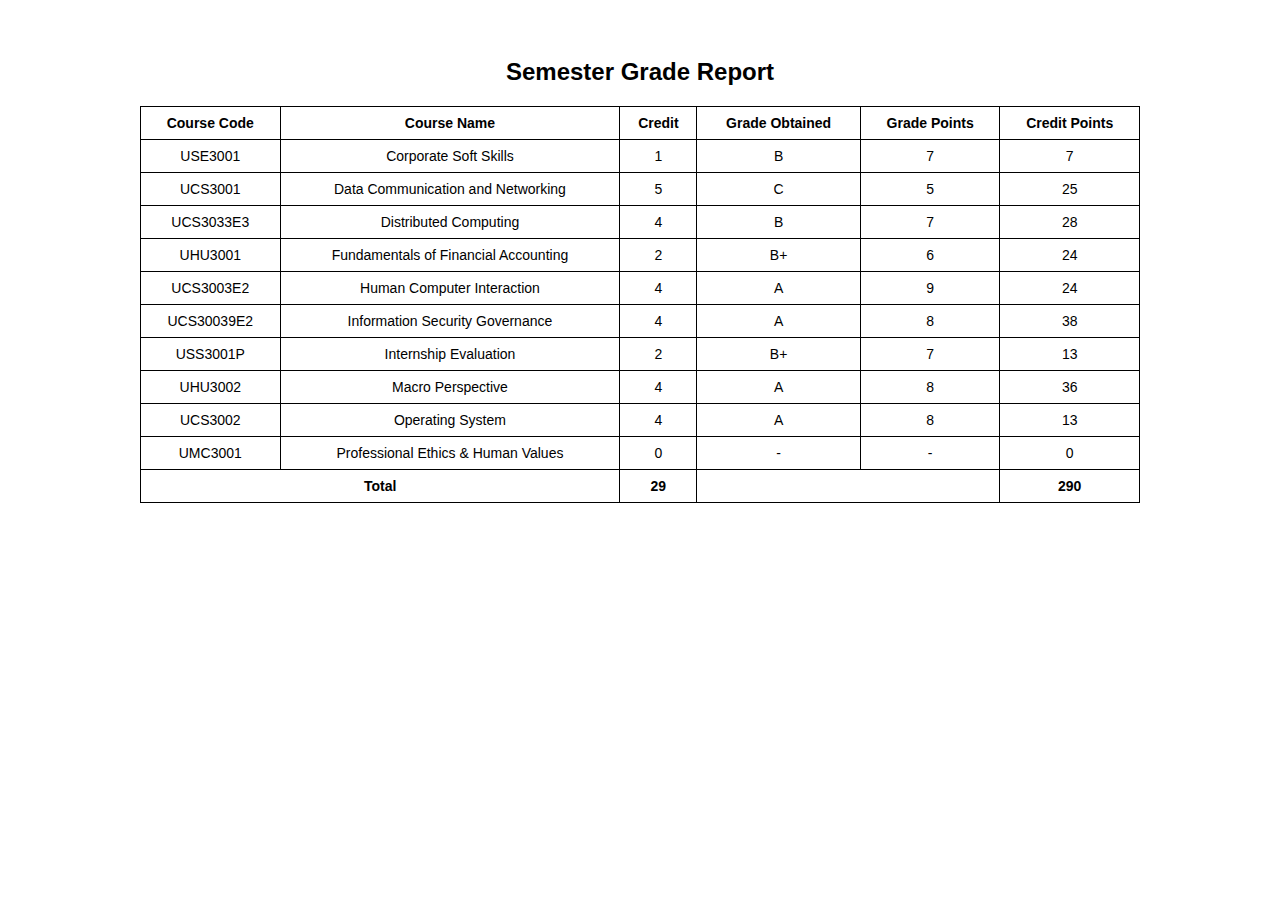
<file: coursepath.html>
<!DOCTYPE html>
<html lang="en">
<head>
    <meta charset="UTF-8">
    <title>Semester Result</title>

    <style>
        body {
            font-family: Arial, sans-serif;
            background: white;
            padding: 30px;
        }

        .container {
            max-width: 1000px;
            margin: auto;
        }

        h2 {
            text-align: center;
            margin-bottom: 20px;
        }

        table {
            width: 100%;
            border-collapse: collapse;
            font-size: 14px;
        }

        th, td {
            border: 1px solid black;
            padding: 8px;
            text-align: center;
        }

        th {
            font-weight: bold;
        }

        .total-row td {
            font-weight: bold;
        }
    </style>
</head>

<body>

<div class="container">
    <h2>Semester Grade Report</h2>

    <table>
        <tr>
            <th>Course Code</th>
            <th>Course Name</th>
            <th>Credit</th>
            <th>Grade Obtained</th>
            <th>Grade Points</th>
            <th>Credit Points</th>
        </tr>

        <tr>
            <td>USE3001</td>
            <td>Corporate Soft Skills</td>
            <td>1</td>
            <td>B</td>
            <td>7</td>
            <td>7</td>
        </tr>

        <tr>
            <td>UCS3001</td>
            <td>Data Communication and Networking</td>
            <td>5</td>
            <td>C</td>
            <td>5</td>
            <td>25</td>
        </tr>

        <tr>
            <td>UCS3033E3</td>
            <td>Distributed Computing</td>
            <td>4</td>
            <td>B</td>
            <td>7</td>
            <td>28</td>
        </tr>

        <tr>
            <td>UHU3001</td>
            <td>Fundamentals of Financial Accounting</td>
            <td>2</td>
            <td>B+</td>
            <td>6</td>
            <td>24</td>
        </tr>

        <tr>
            <td>UCS3003E2</td>
            <td>Human Computer Interaction</td>
            <td>4</td>
            <td>A</td>
            <td>9</td>
            <td>24</td>
        </tr>

        <tr>
            <td>UCS30039E2</td>
            <td>Information Security Governance</td>
            <td>4</td>
            <td>A</td>
            <td>8</td>
            <td>38</td>
        </tr>

        <tr>
            <td>USS3001P</td>
            <td>Internship Evaluation</td>
            <td>2</td>
            <td>B+</td>
            <td>7</td>
            <td>13</td>
        </tr>

        <tr>
            <td>UHU3002</td>
            <td>Macro Perspective</td>
            <td>4</td>
            <td>A</td>
            <td>8</td>
            <td>36</td>
        </tr>

        <tr>
            <td>UCS3002</td>
            <td>Operating System</td>
            <td>4</td>
            <td>A</td>
            <td>8</td>
            <td>13</td>
        </tr>

        <tr>
            <td>UMC3001</td>
            <td>Professional Ethics & Human Values</td>
            <td>0</td>
            <td>-</td>
            <td>-</td>
            <td>0</td>
        </tr>

        <tr class="total-row">
            <td colspan="2">Total</td>
            <td>29</td>
            <td colspan="2"></td>
            <td>290</td>
        </tr>
    </table>
</div>

</body>
</html>
</file>
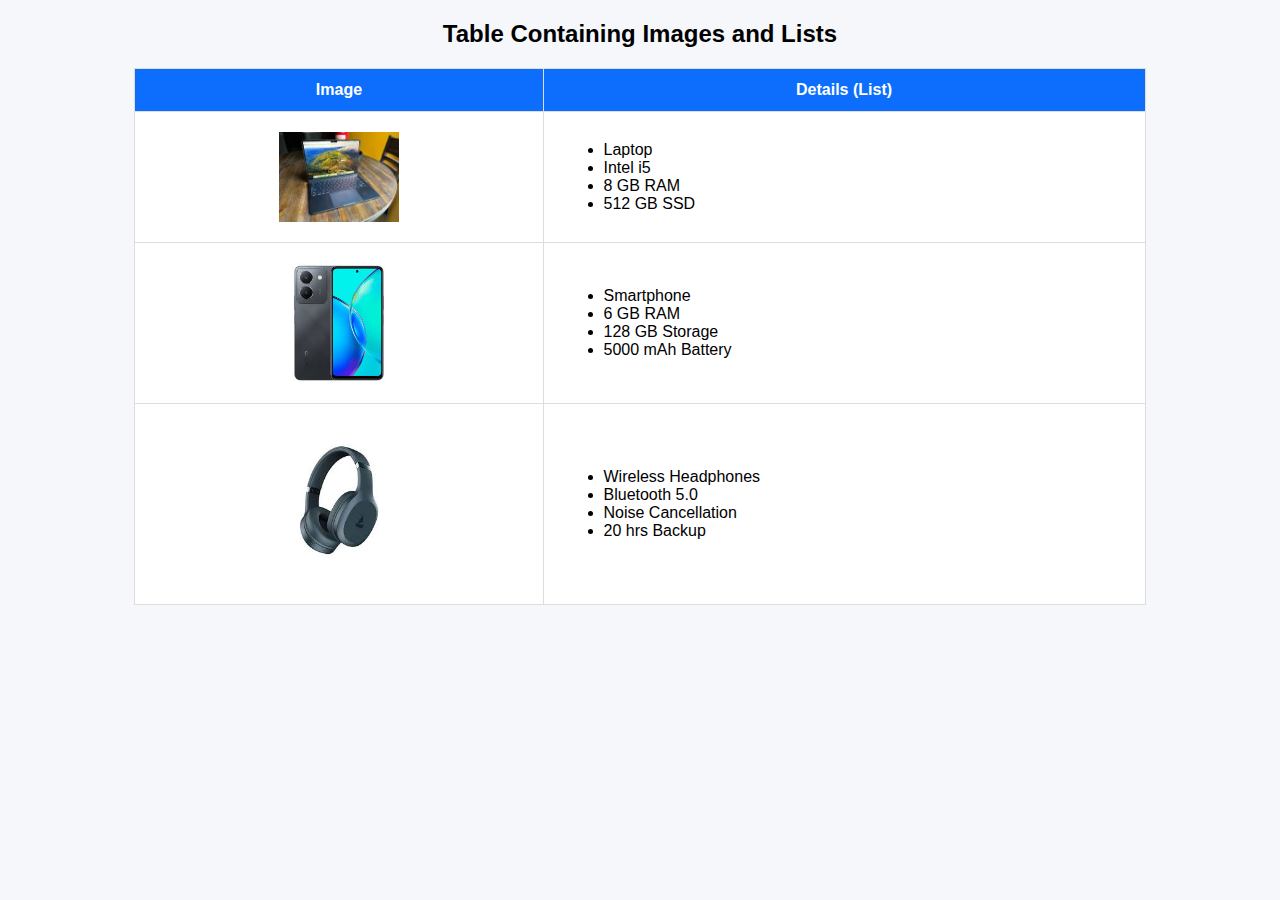
<file: labtask1.html>
<!DOCTYPE html>
<html lang="en">
<head>
    <meta charset="UTF-8">
    <title>Table Containing Images and Lists</title>
    <style>
        body {
            font-family: Arial, sans-serif;
            background: #f5f7fa;
        }

        h2 {
            text-align: center;
        }

        table {
            width: 80%;
            margin: auto;
            border-collapse: collapse;
            background: white;
        }

        th {
            background: #0d6efd;
            color: white;
            padding: 12px;
            border: 1px solid #ddd;
        }

        td {
            padding: 20px;
            border: 1px solid #ddd;
            vertical-align: middle;
        }

        img {
            width: 120px;
            display: block;
            margin: auto;
        }

        ul {
            margin: 0;
        }
    </style>
</head>
<body>

<h2>Table Containing Images and Lists</h2>

<table>
    <tr>
        <th>Image</th>
        <th>Details (List)</th>
    </tr>

    <tr>
        <td>
            <img src="[data-uri]" alt="Laptop">
        </td>
        <td>
            <ul>
                <li>Laptop</li>
                <li>Intel i5</li>
                <li>8 GB RAM</li>
                <li>512 GB SSD</li>
            </ul>
        </td>
    </tr>

    <tr>
        <td>
            <img src="[data-uri]" alt="Mobile">
        </td>
        <td>
            <ul>
                <li>Smartphone</li>
                <li>6 GB RAM</li>
                <li>128 GB Storage</li>
                <li>5000 mAh Battery</li>
            </ul>
        </td>
    </tr>

    <tr>
        <td>
            <img src="[data-uri]" alt="Headphones">
        </td>
        <td>
            <ul>
                <li>Wireless Headphones</li>
                <li>Bluetooth 5.0</li>
                <li>Noise Cancellation</li>
                <li>20 hrs Backup</li>
            </ul>
        </td>
    </tr>
</table>

</body>
</html>
</file>
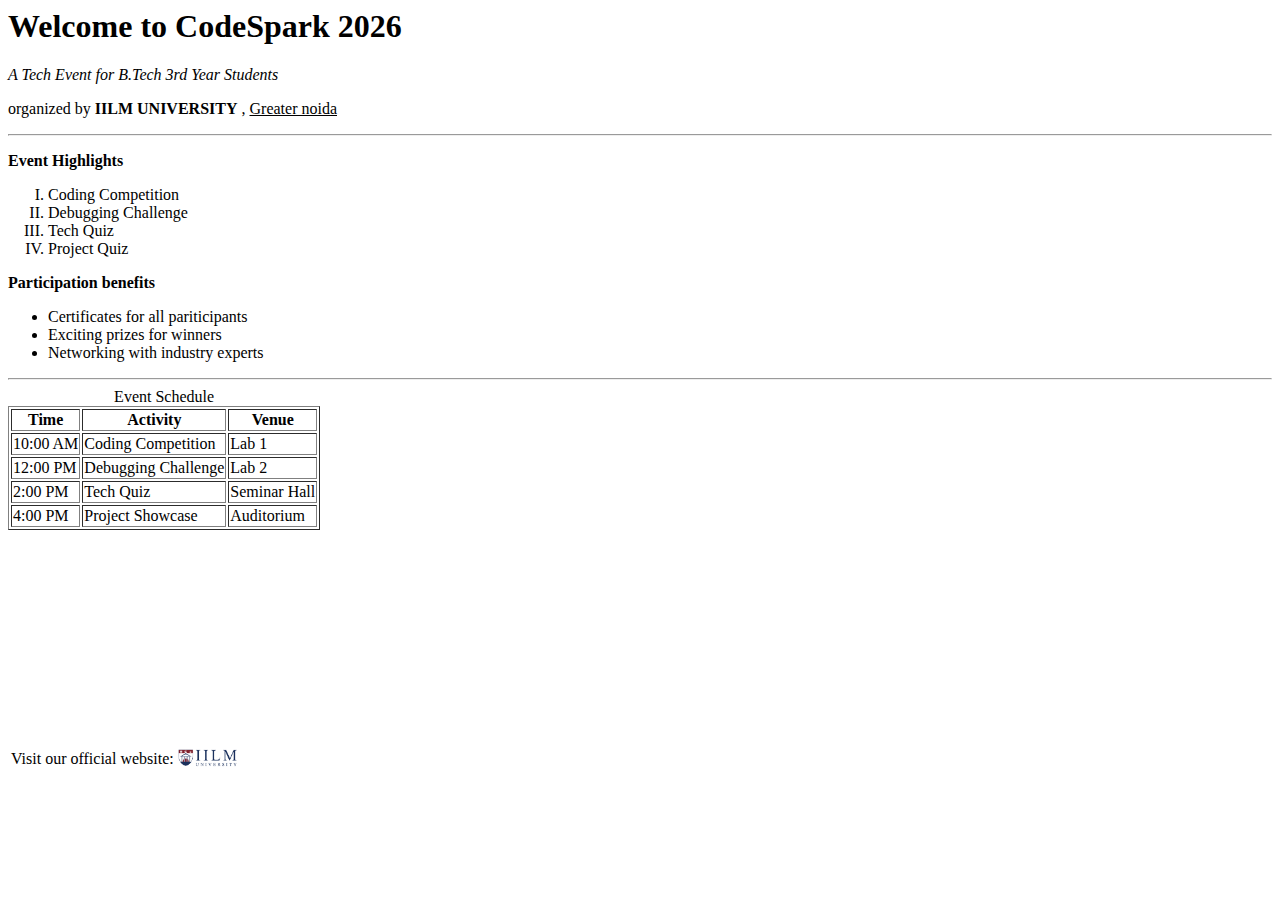
<file: name.html>
<html lang="en">
<head>
    <title>Document</title>
</head>
<body>
    <h1><b>Welcome to CodeSpark 2026</b></h1>
    <p><i>A Tech Event for B.Tech 3rd Year Students</i></p>
    <p>organized by <b>IILM UNIVERSITY</b> , <u>Greater noida</u></p>
    
    <hr>
    
    <p><b>Event Highlights</b></p>
    
    <ol type="I" start="1">
        <li>Coding Competition</li>
        <li>Debugging Challenge</li>
        <li>Tech Quiz</li>
        <li>Project Quiz</li>
    </ol>

    <p><b>Participation benefits</b></p>
    <ul>
        <li>Certificates for all pariticipants</li>
        <li>Exciting prizes for winners</li>
        <li>Networking with industry experts</li>
    </ul>

    <hr>

    <table border="1">
        <caption>Event Schedule</caption>
        <tr>
            <th><b>Time</b></th>
            <th><b>Activity</b></th>
            <th><b>Venue</b></th>
        </tr>
        <tr>
            <td>10:00 AM</td>
            <td>Coding Competition</td>
            <td>Lab 1</td>
        </tr>
        <tr>
            <td>12:00 PM</td>
            <td>Debugging Challenge</td>
            <td>Lab 2</td>
        </tr>
        <tr>
            <td>2:00 PM</td>
            <td>Tech Quiz</td>
            <td>Seminar Hall</td>
        </tr>
        <tr>
            <td>4:00 PM</td>
            <td>Project Showcase</td>
            <td>Auditorium</td>
        </tr>
    </table>
</body>

<br>
<br>
<br>
<br>
<br>
<br>
<br>
<br>
<br>
<br>    
<br>
<br>

<footer>
    <table >
        <tr>
            <td>Visit our official website:</td>
            <td><img height="20" width="60" src="[data-uri]" alt="IILM"></td>
        </tr>
    </table>
</footer>
</html>
</file>
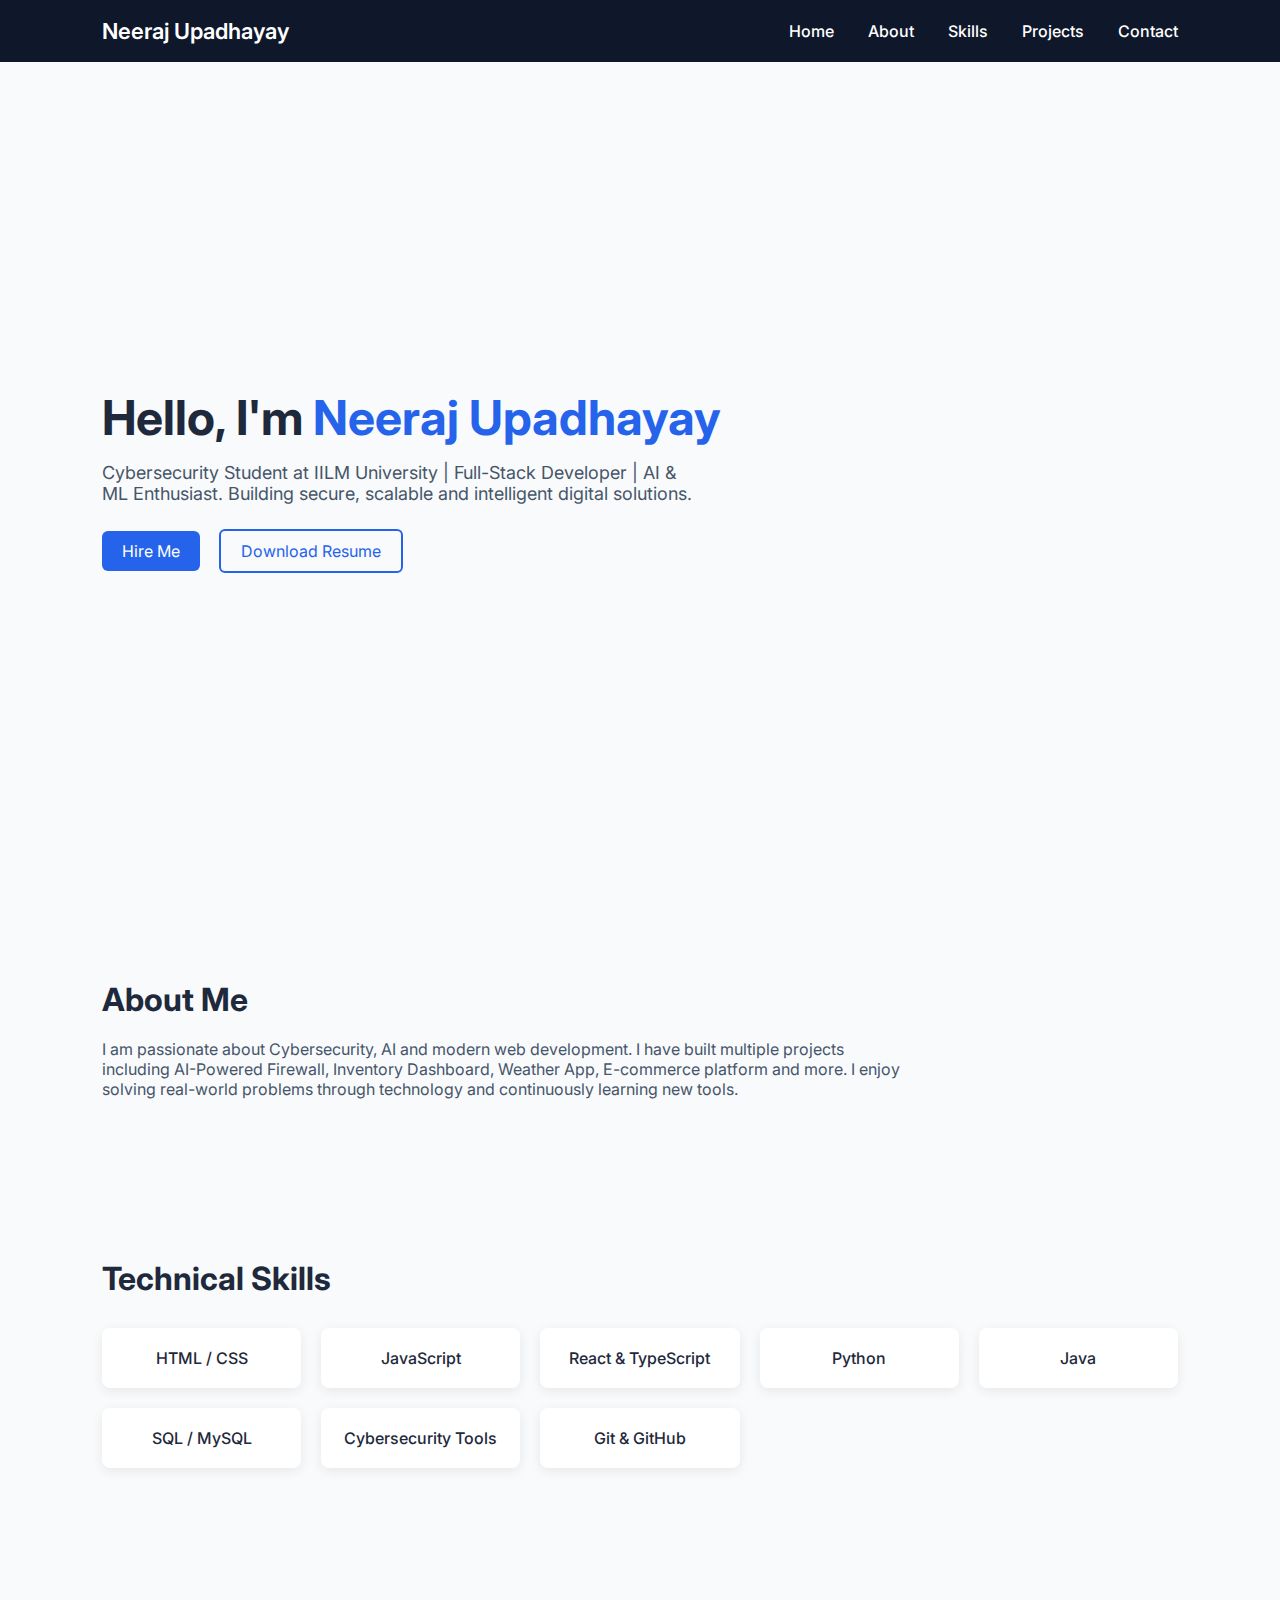
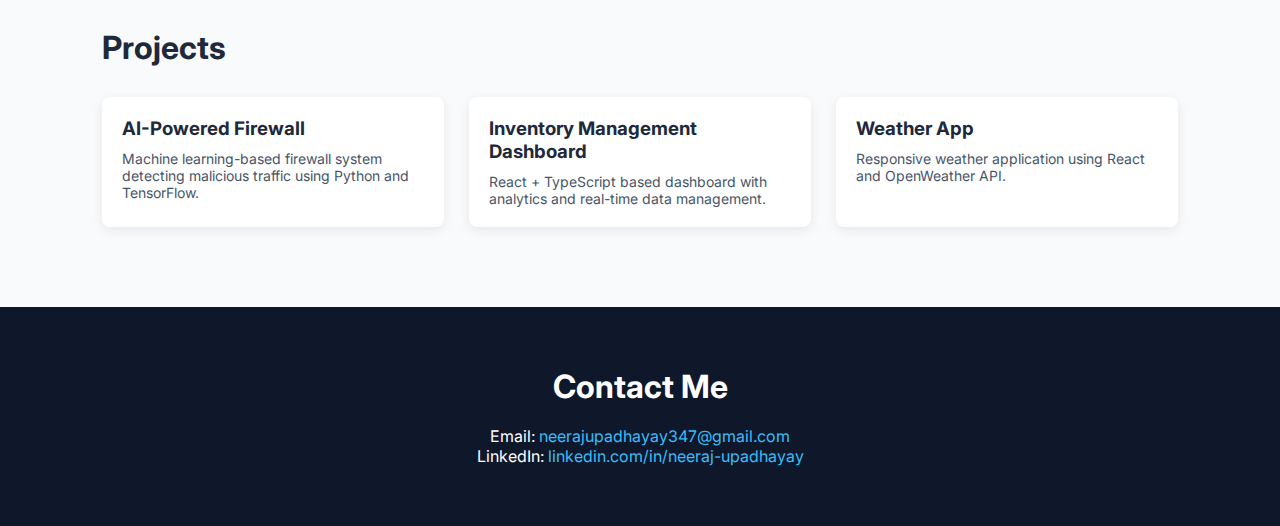
<file: navigation.html>
<!DOCTYPE html>
<html lang="en">
<head>
<meta charset="UTF-8">
<meta name="viewport" content="width=device-width, initial-scale=1.0">
<title>Neeraj Upadhayay | Cybersecurity & Web Developer</title>

<link href="https://fonts.googleapis.com/css2?family=Inter:wght@300;400;500;600;700&display=swap" rel="stylesheet">

<style>

*{
margin:0;
padding:0;
box-sizing:border-box;
font-family:'Inter',sans-serif;
scroll-behavior:smooth;
}

body{
background:#f8fafc;
color:#1e293b;
}

/* HEADER */

header{
background:#0f172a;
color:white;
display:flex;
justify-content:space-between;
align-items:center;
padding:18px 8%;
position:fixed;
width:100%;
top:0;
z-index:1000;
}

.logo{
font-size:22px;
font-weight:600;
}

nav a{
color:white;
text-decoration:none;
margin-left:30px;
font-weight:500;
transition:0.3s;
}

nav a:hover{
color:#38bdf8;
}

/* HERO */

.hero{
padding:140px 8% 80px;
display:flex;
flex-direction:column;
justify-content:center;
min-height:100vh;
}

.hero h1{
font-size:48px;
margin-bottom:15px;
}

.hero span{
color:#2563eb;
}

.hero p{
font-size:18px;
max-width:600px;
color:#475569;
}

.buttons{
margin-top:25px;
}

.btn{
display:inline-block;
padding:10px 20px;
background:#2563eb;
color:white;
text-decoration:none;
border-radius:6px;
margin-right:15px;
transition:0.3s;
}

.btn-outline{
background:transparent;
border:2px solid #2563eb;
color:#2563eb;
}

.btn:hover{
background:#1e40af;
}

.btn-outline:hover{
background:#2563eb;
color:white;
}

/* SECTION */

section{
padding:80px 8%;
}

h2{
font-size:32px;
margin-bottom:20px;
}

/* ABOUT */

.about p{
max-width:800px;
color:#475569;
}

/* SKILLS */

.skills-grid{
display:grid;
grid-template-columns:repeat(auto-fit,minmax(180px,1fr));
gap:20px;
margin-top:30px;
}

.skill-card{
background:white;
padding:20px;
border-radius:8px;
box-shadow:0 3px 12px rgba(0,0,0,0.08);
text-align:center;
font-weight:500;
}

/* PROJECTS */

.project-grid{
display:grid;
grid-template-columns:repeat(auto-fit,minmax(280px,1fr));
gap:25px;
margin-top:30px;
}

.project-card{
background:white;
padding:20px;
border-radius:8px;
box-shadow:0 3px 12px rgba(0,0,0,0.08);
}

.project-card h3{
margin-bottom:10px;
}

.project-card p{
color:#475569;
font-size:14px;
}

/* CONTACT */

.contact{
background:#0f172a;
color:white;
text-align:center;
padding:60px 8%;
}

.contact a{
color:#38bdf8;
text-decoration:none;
}

/* RESPONSIVE */

@media(max-width:768px){

header{
flex-direction:column;
}

nav{
margin-top:10px;
}

.hero h1{
font-size:36px;
}

}

</style>
</head>

<body>

<header>
<div class="logo">Neeraj Upadhayay</div>
<nav>
<a href="#home">Home</a>
<a href="#about">About</a>
<a href="#skills">Skills</a>
<a href="#projects">Projects</a>
<a href="#contact">Contact</a>
</nav>
</header>

<section id="home" class="hero">
<h1>Hello, I'm <span>Neeraj Upadhayay</span></h1>
<p>
Cybersecurity Student at IILM University | Full-Stack Developer | AI & ML Enthusiast.
Building secure, scalable and intelligent digital solutions.
</p>

<div class="buttons">
<a href="#contact" class="btn">Hire Me</a>
<a href="resume.pdf" class="btn btn-outline">Download Resume</a>
</div>
</section>

<section id="about" class="about">
<h2>About Me</h2>
<p>
I am passionate about Cybersecurity, AI and modern web development.
I have built multiple projects including AI-Powered Firewall, Inventory Dashboard,
Weather App, E-commerce platform and more.  
I enjoy solving real-world problems through technology and continuously learning new tools.
</p>
</section>

<section id="skills">
<h2>Technical Skills</h2>

<div class="skills-grid">
<div class="skill-card">HTML / CSS</div>
<div class="skill-card">JavaScript</div>
<div class="skill-card">React & TypeScript</div>
<div class="skill-card">Python</div>
<div class="skill-card">Java</div>
<div class="skill-card">SQL / MySQL</div>
<div class="skill-card">Cybersecurity Tools</div>
<div class="skill-card">Git & GitHub</div>
</div>

</section>

<section id="projects">
<h2>Projects</h2>

<div class="project-grid">

<div class="project-card">
<h3>AI-Powered Firewall</h3>
<p>Machine learning-based firewall system detecting malicious traffic using Python and TensorFlow.</p>
</div>

<div class="project-card">
<h3>Inventory Management Dashboard</h3>
<p>React + TypeScript based dashboard with analytics and real-time data management.</p>
</div>

<div class="project-card">
<h3>Weather App</h3>
<p>Responsive weather application using React and OpenWeather API.</p>
</div>

</div>

</section>

<section id="contact" class="contact">
<h2>Contact Me</h2>
<p>Email: <a href="mailto:neerajupadhayay347@gmail.com">neerajupadhayay347@gmail.com</a></p>
<p>LinkedIn: <a href="https://www.linkedin.com/in/neeraj-upadhayay-2nd-a0958a246" target="_blank">linkedin.com/in/neeraj-upadhayay</a></p>
</section>

</body>
</html>
</file>
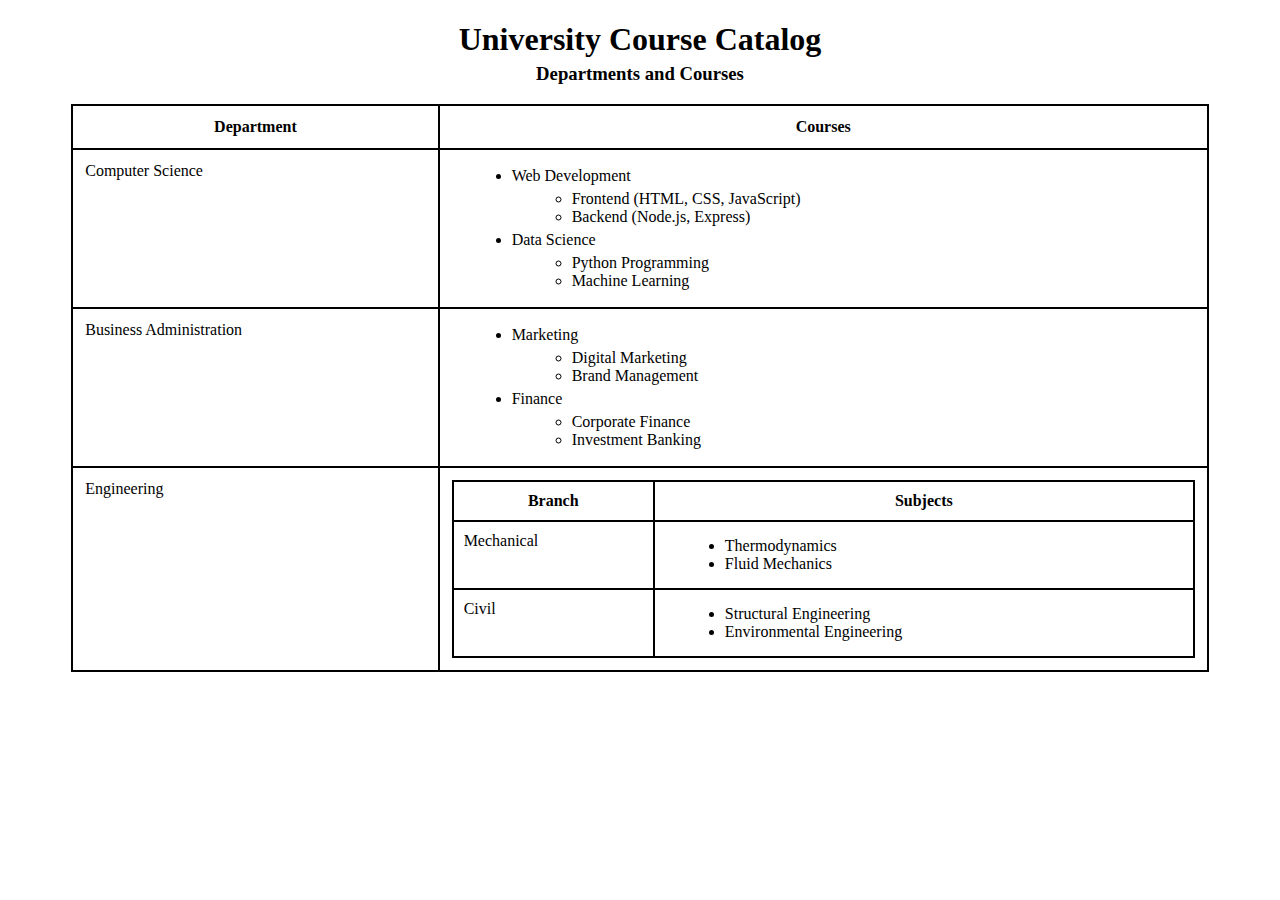
<file: nested.html>
<!DOCTYPE html>
<html lang="en">
<head>
    <meta charset="UTF-8">
    <title>University Course Catalog</title>
    <style>
        body {
            font-family: "Times New Roman", serif;
            background-color: #ffffff;
        }

        h1 {
            text-align: center;
            margin-bottom: 5px;
        }

        h3 {
            text-align: center;
            margin-top: 0;
        }

        table {
            width: 90%;
            margin: auto;
            border-collapse: collapse;
        }

        table, th, td {
            border: 2px solid black;
        }

        th, td {
            padding: 12px;
            vertical-align: top;
        }

        th {
            text-align: center;
            font-weight: bold;
        }

        ul {
            margin: 5px 0 5px 20px;
        }

        ul ul {
            list-style-type: circle;
        }

        .inner-table {
            width: 100%;
            border-collapse: collapse;
        }

        .inner-table th,
        .inner-table td {
            border: 2px solid black;
            padding: 10px;
        }
    </style>
</head>
<body>

    <h1>University Course Catalog</h1>
    <h3>Departments and Courses</h3>

    <table>
        <tr>
            <th>Department</th>
            <th>Courses</th>
        </tr>

        <tr>
            <td>Computer Science</td>
            <td>
                <ul>
                    <li>Web Development
                        <ul>
                            <li>Frontend (HTML, CSS, JavaScript)</li>
                            <li>Backend (Node.js, Express)</li>
                        </ul>
                    </li>
                    <li>Data Science
                        <ul>
                            <li>Python Programming</li>
                            <li>Machine Learning</li>
                        </ul>
                    </li>
                </ul>
            </td>
        </tr>

        <tr>
            <td>Business Administration</td>
            <td>
                <ul>
                    <li>Marketing
                        <ul>
                            <li>Digital Marketing</li>
                            <li>Brand Management</li>
                        </ul>
                    </li>
                    <li>Finance
                        <ul>
                            <li>Corporate Finance</li>
                            <li>Investment Banking</li>
                        </ul>
                    </li>
                </ul>
            </td>
        </tr>

        <tr>
            <td>Engineering</td>
            <td>
                <table class="inner-table">
                    <tr>
                        <th>Branch</th>
                        <th>Subjects</th>
                    </tr>
                    <tr>
                        <td>Mechanical</td>
                        <td>
                            <ul>
                                <li>Thermodynamics</li>
                                <li>Fluid Mechanics</li>
                            </ul>
                        </td>
                    </tr>
                    <tr>
                        <td>Civil</td>
                        <td>
                            <ul>
                                <li>Structural Engineering</li>
                                <li>Environmental Engineering</li>
                            </ul>
                        </td>
                    </tr>
                </table>
            </td>
        </tr>
    </table>

</body>
</html>
</file>
